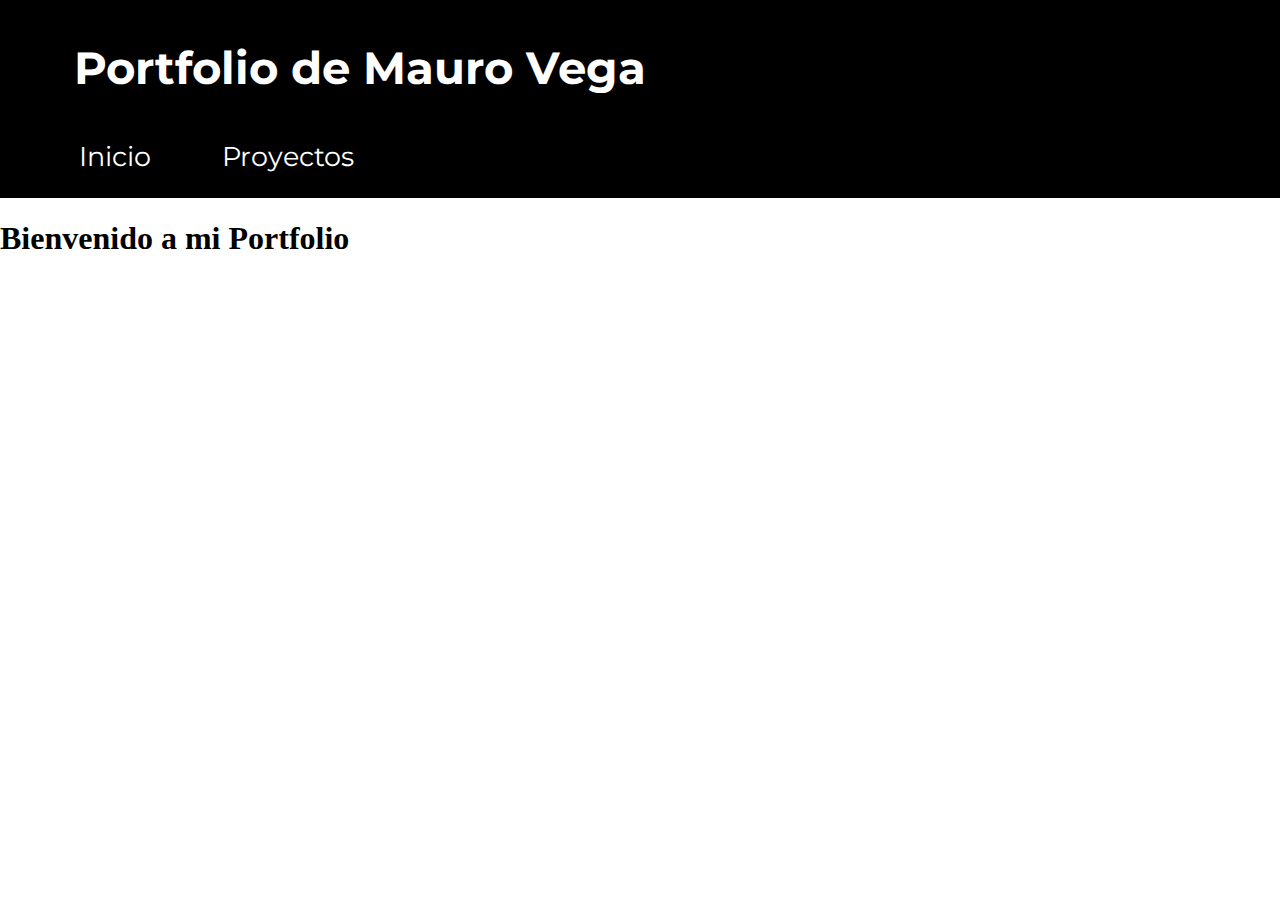
<file: index.html>
<!DOCTYPE html>
<html lang="es">

<head>
    <meta charset="UTF-8">
    <meta name="viewport" content="width=device-width, initial-scale=1.0">
    <link rel="stylesheet" href="css/styles.css">
    <link
        href="https://fonts.googleapis.com/css2?family=Boldonse&family=Montserrat:ital,wght@0,100..900;1,100..900&family=UnifrakturMaguntia&display=swap"
        rel="stylesheet">
    <title>Portfolio Mauro Vega</title>
</head>

<body>
    <header>
        <h1 class="tituloHeader">Portfolio de Mauro Vega</h1>
        <nav>
            <ul class="menu-horizontal">
                <li><a href="index.html">Inicio</a></li>
                <li><a href="html/proyectos.html">Proyectos</a></li>
            </ul>
        </nav>
    </header>
    <main>
        <h1>Bienvenido a mi Portfolio</h1>

    </main>
</body>

</html>
</file>
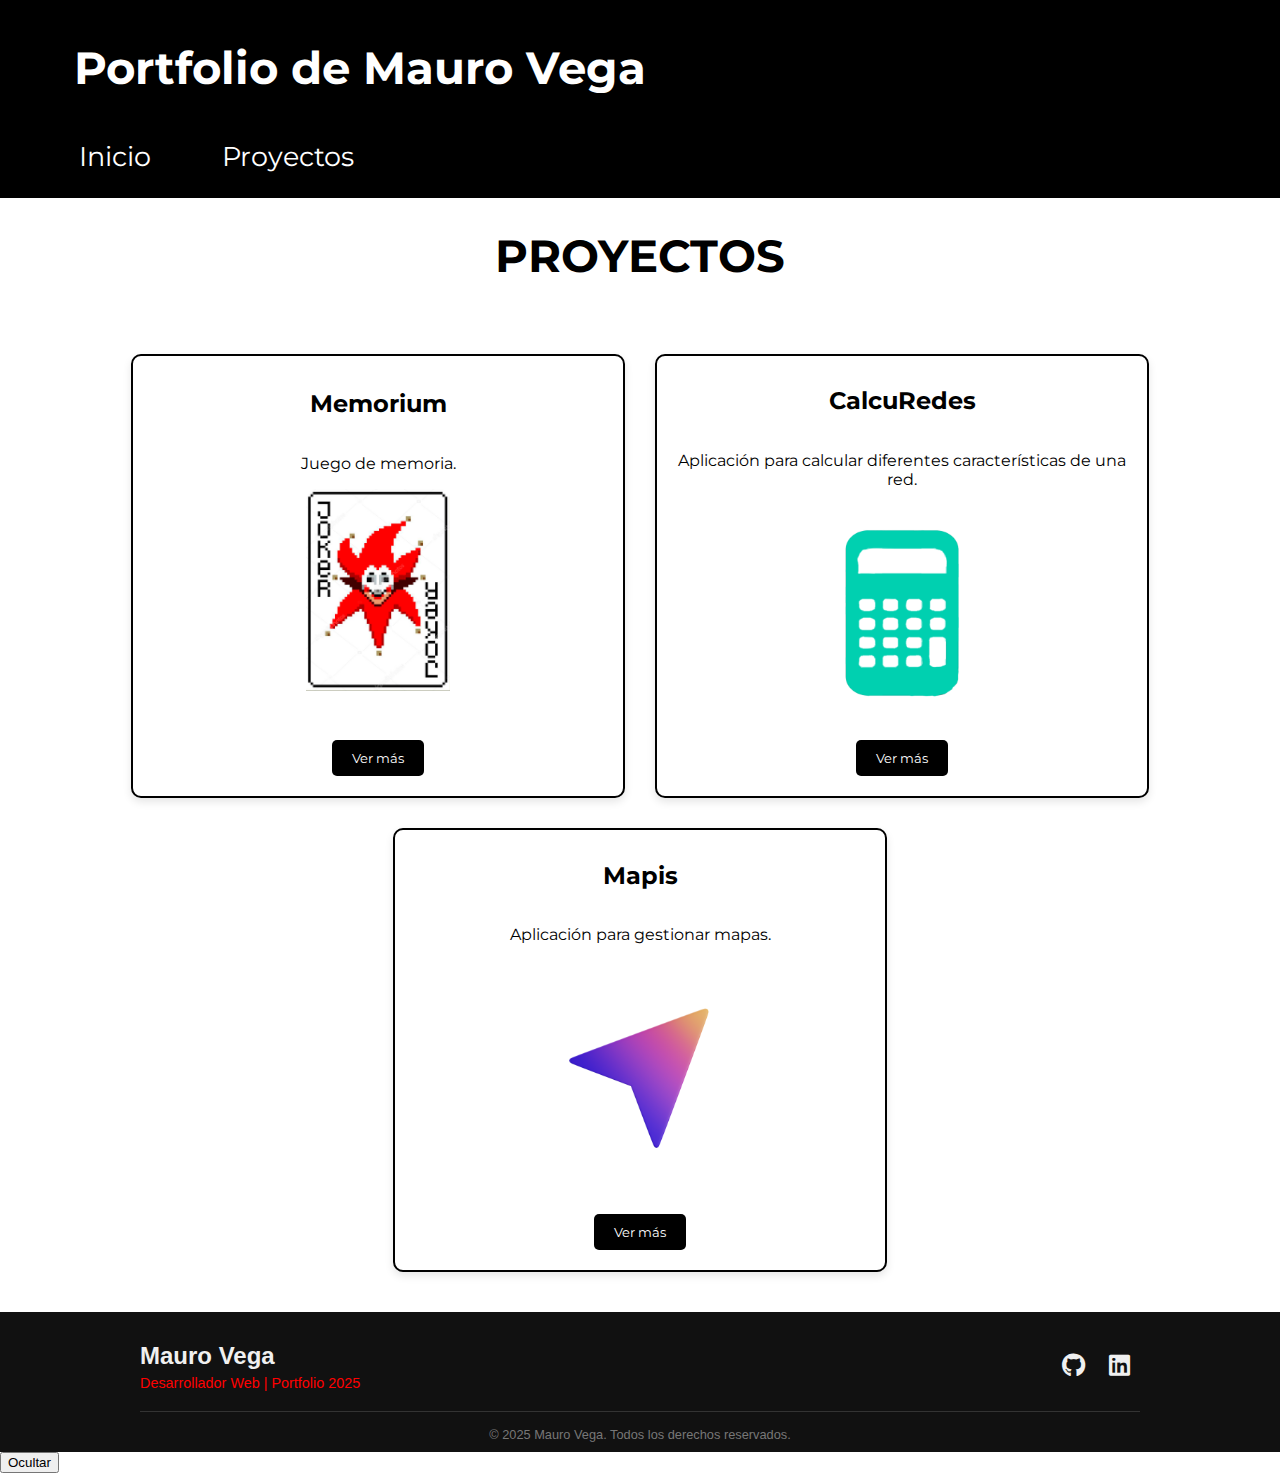
<file: html/proyectos.html>
<!DOCTYPE html>
<html lang="en">

<head>
    <meta charset="UTF-8">
    <meta name="viewport" content="width=device-width, initial-scale=1.0">
    <link rel="stylesheet" href="../css/styles.css">
    <link
        href="https://fonts.googleapis.com/css2?family=Boldonse&family=Montserrat:ital,wght@0,100..900;1,100..900&family=UnifrakturMaguntia&display=swap"
        rel="stylesheet">
    <link rel="stylesheet" href="https://cdnjs.cloudflare.com/ajax/libs/font-awesome/6.5.0/css/all.min.css">
    <title>Mauro Vega</title>
</head>

<body>
    <header>
        <h1 class="tituloHeader">Portfolio de Mauro Vega</h1>
        <nav>
            <ul class="menu-horizontal">
                <li><a href="../index.html">Inicio</a></li>
                <li><a href="proyectos.html">Proyectos</a></li>
            </ul>
        </nav>
    </header>
    <main>
        <h1 id="titulo" class="tituloPagina">PROYECTOS</h1>
        <div id="proyectos" class="contenedor-cajas">
            <div class="caja">

                <h2>Memorium</h2>
                <p>Juego de memoria.</p>
                <img src="../img/iconoWeb.png" alt="Portada del proyecto" class="imagen-proyecto1">
                <button class="botonJugar" id="verMemorium">Ver más</button>
            </div>
            <div class="caja">
                <h2>CalcuRedes</h2>
                <p>Aplicación para calcular diferentes características de una red.</p>
                <img src="../img/prueba2.png" alt="Portada del proyecto" class="imagen-proyecto2">
                <button class="botonJugar" id="verCalcuRedes">Ver más</button>
            </div>
            <div class="caja">
                <h2>Mapis</h2>
                <p>Aplicación para gestionar mapas.</p>
                <img src="../img/favicono.png" alt="Portada del proyecto" class="imagen-proyecto3">
                <button class="botonJugar" id="verMapis">Ver más</button>
            </div>
        </div>

        <div id="memoriumDetalles" style="display: none;">
            <h1 class="tituloPagina">Memorium</h1>
            <h2 class="explicaciones">Juego de memoria donde debes encontrar pares de cartas iguales.</h2>
            <h3 class="explicaciones">Desarrollado con HTML, CSS y JavaScript.</h3>
            <p class="explicaciones">Inicio de la página</p>
            <img src="../img/capsMem/inicio.PNG" class="caps" alt="Portada del proyecto">
            <p class="explicaciones">Asi es como se vería el juego</p>
            <img src="../img/capsMem/juego.PNG" class="caps" alt="Portada del proyecto">
            <p class="explicaciones">Hicimos un historial para registrar todas las partidas</p>
            <img src="../img/capsMem/Historial.PNG" class="caps" alt="Portada del proyecto">
            <p class="explicaciones">Y también un ranking para ver las diferentes puntuaciones de los jugadores</p>
            <img src="../img/capsMem/ranking.PNG" class="caps" alt="Portada del proyecto">
            <p class="explicaciones">Por último hicimos un huevo de pascua que consistía en que, si escribías snake en
                el nombre de usuario te redirigía al juego de Snake</p>
            <img src="../img/capsMem/snake.PNG" class="caps" alt="Portada del proyecto">
            <div class="displayBotones">
                <button onclick="window.open('https://github.com/mauveg931/PROYECTO1_B', '_blank')"
                    class="botonJugar">Ver repositorio</button>
                <button onclick="window.open('https://mauveg931.github.io/PROYECTO1_B/', '_blank')"
                    class="botonJugar">Jugar</button>
                <button id="volverMemorium" class="botonJugar">Volver</button>
            </div>
        </div>

        <div id="calcuRedesDetalles" style="display: none;">
            <h1 class="tituloPagina">CalcuRedes</h1>
            <h2 class="explicaciones">Aplicación para calcular diferentes características de una red.</h2>
            <h3 class="explicaciones">Desarrollado con HTML, CSS y JavaScript.</h3>
            <p class="explicaciones">Inicio de la página</p>
            <img src="../img/capsCalc/inicio.PNG" class="caps" alt="Portada del proyecto">
            <p class="explicaciones">Detecta automáticamente tu IP pública y si le das a CALCULAR te asignara una
                máscara predefinida</p>
            <img src="../img/capsCalc/1.PNG" class="caps" alt="Portada del proyecto">
            <p class="explicaciones">También te muestra información general sobre las subredes</p>
            <img src="../img/capsCalc/2.PNG" class="caps" alt="Portada del proyecto">
            <p class="explicaciones">Y por último, si aplicas una máscara de subred, te mostrara información detallada
                acerca de todas las subredes</p>
            <img src="../img/capsCalc/3.PNG" class="caps" alt="Portada del proyecto">
            <div class="displayBotones">
                <button onclick="window.open('https://github.com/jiuugo/CalcuRedes')" class="botonJugar">Ver
                    repositorio</button>
                <button onclick="window.open('https://jiuugo.github.io/CalcuRedes/')" class="botonJugar">Ver
                    APP</button>

                <button id="volverCalcuRedes" class="botonJugar">Volver</button>
            </div>
        </div>

        <div id="mapisDetalles" style="display: none;">
            <h1 class="tituloPagina">Mapis</h1>
            <h2 class="explicaciones">Aplicación para gestionar mapas.</h2>
            <h3 class="explicaciones">Desarrollado con HTML, CSS y JavaScript.</h3>
            <p class="explicaciones">Inicio de la página</p>
            <img src="../img/capsMaps/inicio.PNG" class="caps" alt="Portada del proyecto">
            <p class="explicaciones">Presionando sobre el botón de las tres rayas se desplegará este menú con diferentes
                opciones</p>
            <img src="../img/capsMaps/1ç.PNG" class="caps" alt="Portada del proyecto">
            <p class="explicaciones">Tenemos una opción en la que hemos puesto unas localizaciones preestablecidas con
                cuatro lugares de interés</p>
            <img src="../img/capsMaps/2.PNG" class="caps" alt="Portada del proyecto">
            <p class="explicaciones">A la hora de buscar una localización la puedes etiquetar con diferentes categorias
                como iglesia, aeropuerto, parque, etc...</p>
            <img src="../img/capsMaps/3.PNG" class="caps" alt="Portada del proyecto">
            <p class="explicaciones">Por último el botón de mostrar sismos, linkeado a un xml que se va actualizando
                cada semana</p>

            <img src="../img/capsMaps/4.PNG" class="caps" alt="Portada del proyecto">

            <p class="explicaciones">Y si presionas en el botón de limpiar mapa quedará tal que asi</p>
            <img src="../img/capsMaps/1ç.PNG" class="caps" alt="Portada del proyecto">
            <div class="displayBotones">
                <button onclick="window.open('https://github.com/mauveg931/Mapis')" class="botonJugar">Ver
                    repositorio</button>
                <button onclick="window.open('https://mauveg931.github.io/Mapis/')" class="botonJugar">Ver APP</button>

                <button id="volverMapis" class="botonJugar">Volver</button>
            </div>
        </div>

    </main>
    <footer class="footer">
        <div class="footer-contenido">
            <div class="footer-info">
                <h3>Mauro Vega</h3>
                <p>Desarrollador Web | Portfolio 2025</p>
            </div>
            <div class="footer-redes">
                <a href="https://github.com/mauveg931" target="_blank"><i class="fab fa-github"></i></a>
                <a href="https://www.linkedin.com/in/mauro-vega-506b491a8/" target="_blank"><i
                        class="fab fa-linkedin"></i></a>
            </div>
        </div>
        <div class="footer-copy">
            &copy; 2025 Mauro Vega. Todos los derechos reservados.
        </div>
    </footer>
    <script src="../js/scripts.js"></script>
</body>


</html>
</file>
<file: css/styles.css>
html,
body {
    margin: 0;
    padding: 0;
}

header {
    background-color: #000000;
    padding: 10px 20px;
    color: white;
    width: 100%;
    box-sizing: border-box;
}

.tituloHeader {
    font-family: "Montserrat", sans-serif;
    font-optical-sizing: auto;
    font-size: 5vh;
    font-style: normal;
    text-align: left;
    margin-left: 6vh;
    background-color: #000000;
}

.cambiar-idioma {
    margin-left: 90vw;
    top: 6vh;
    position: relative;
    border-radius: 5px;
    cursor: pointer;             /* Activa Flexbox */
    align-items: center;         /* Centra verticalmente */
    justify-content: center; 
    
}



.cambiar-idioma:hover {
    background-color: #000000;
    transition: background-color 0.3s;
}

.menu-horizontal {
    list-style: none;
    padding: 0;
    margin: 0;
    display: flex;
    gap: 20px;
    padding: 10px 20px;
}

.menu-horizontal li {
    display: inline;
}

.menu-horizontal a {
    font-family: "Montserrat", sans-serif;
    text-decoration: none;
    color: #ffffff;
    padding: 8px 12px;
    margin-left: 3vh;
    font-size: 3vh;
    border-radius: 2vh;
    transition: color 0.3s;
}

.menu-horizontal a:hover {
    border-radius: 2vh;
    color: #c20000;
}

.tituloPagina {
    font-family: "Montserrat", sans-serif;
    font-optical-sizing: auto;
    font-size: 5vh;
    font-style: normal;
    text-align: center;
    color: #000000;
}

.tabla-informacion {
    width: 100%;
    margin: 0 auto;
    border-collapse: collapse;
    font-family: "Montserrat", sans-serif;
    font-size: 1.2em;
    border: 1px solid #000000;
}

.curriculum {
    max-width: 800px;
    margin: 0 auto;
    padding: 20px 10px;
    font-family: Arial, sans-serif;
    color: #000000;
}

section h2 {
    border-bottom: 2px solid #c50000;
    padding-bottom: 5px;
    margin-top: 30px;
}

ul {
    list-style: none;
    padding: 0;
}

li {
    padding: 5px 0;
}

.contenedor-cajas {
    display: flex;
    justify-content: center;
    align-items: center;
    gap: 30px;
    padding: 40px;
    flex-wrap: wrap;
}

.caja {
    font-family: "Montserrat", sans-serif;
    display: flex;
    flex-direction: column;
    justify-content: center;
    align-items: center;
    height: 400px;
    width: 50vh;
    padding: 20px;
    background-color: white;
    border-radius: 10px;
    box-shadow: 0 4px 8px rgba(0, 0, 0, 0.1);
    text-align: center;
    border: 2px solid #000;
    position: relative;
}

.caja button {
    font-family: "Montserrat", sans-serif;
    text-align: center;
    background-color: #000;
    color: white;
    border: none;
    padding: 10px 20px;
    border-radius: 5px;
    cursor: pointer;
    transition: background 0.3s;
    position: absolute;
    left: 50%;
    transform: translateX(-50%);
    bottom: 20px;
    margin: 0;
    display: block;

}

.caja button:hover,
.botonJugar:hover {
    background-color: #444;
}

.botonJugar {
    font-family: "Montserrat", sans-serif;
    text-align: center;
    background-color: #000;
    color: white;
    border: none;
    padding: 10px 20px;
    border-radius: 5px;
    cursor: pointer;
    transition: background 0.3s;
    margin: 5vh auto;
    bottom: 20px;
    display: block;
}

.imagen-proyecto1 {
    width: 16vh;
    height: auto;
    padding-bottom: 9vh;
    border-radius: 10px;
    margin-bottom: 10px;
}

.imagen-proyecto2 {
    width: 20vh;
    padding: 2vh;
    padding-bottom: 8vh;
    height: auto;
    border-radius: 10px;
    margin-bottom: 10px;
}

.imagen-proyecto3 {
    width: 20vh;
    padding: 3vh;
    padding-bottom: 9vh;
    height: auto;
    border-radius: 10px;
    margin-bottom: 10px;
}



.explicaciones {
    font-family: "Montserrat", sans-serif;
    font-size: 2vh;
    text-align: center;
    color: #000000;
    margin-top: 20px;
    padding: 10px;
    border-radius: 5px;
    margin: 5vh;
}

.caps {
    display: flex;
    margin: 0 auto;
    width: 50vw;
}

@media (max-width: 1400px) {
    .caps {
        width: 85vw;
    }
    .cambiar-idioma {
        top: 0;
        position: relative;
        margin-left: 10vh;

    }
}


@media (max-width: 1400px) {
    .caps2 {
        width: 85vw;
    }
}

.displayBotones {
    display: flex;
    justify-content: center;
    align-items: center;
    gap: 20px;
    margin-top: 20px;

}

.displayBotones button {
    margin: 2vw;
}

.footer {
    background-color: #111;
    color: #f0f0f0;
    padding: 30px 20px 10px;
    font-family: 'Segoe UI', sans-serif;
}

.footer-contenido {
    display: flex;
    justify-content: space-between;
    align-items: center;
    flex-wrap: wrap;
    max-width: 1000px;
    margin: 0 auto;
    border-bottom: 1px solid #333;
    padding-bottom: 20px;
}

.footer-info h3 {
    margin: 0;
    font-size: 1.5rem;
}

.footer-info p {
    margin: 5px 0 0;
    font-size: 0.9rem;
    color: #ff0000;
}

.footer-redes a {
    color: #f0f0f0;
    margin: 0 10px;
    font-size: 1.5rem;
    transition: color 0.3s;
}

.footer-redes a:hover {
    color: #a50000;
}

.footer-copy {
    text-align: center;
    font-size: 0.8rem;
    margin-top: 15px;
    color: #777;
}
</file>
